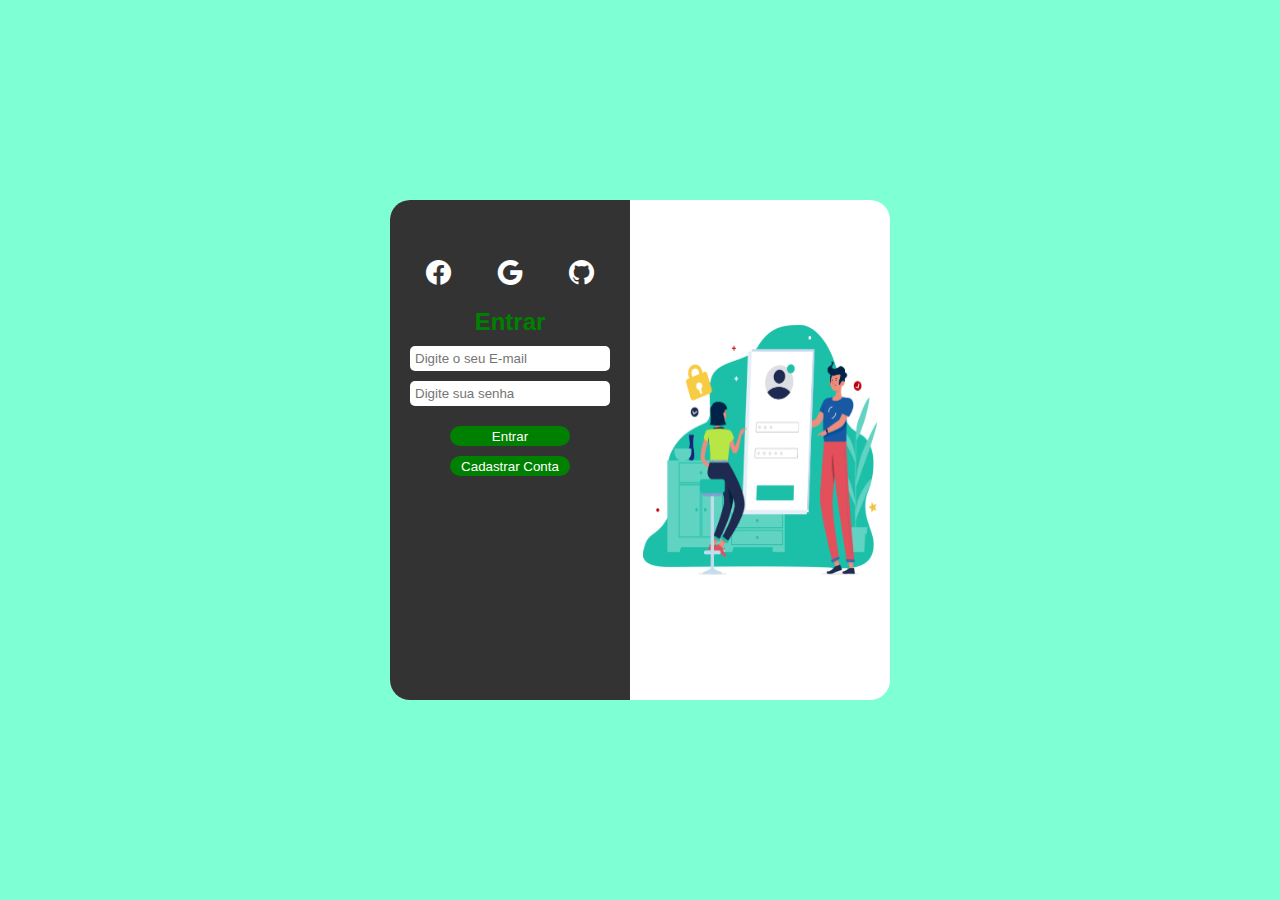
<file: index.html>
<!DOCTYPE html>
<html lang="pt-br">
<head>
    <meta charset="UTF-8">
    <meta http-equiv="X-UA-Compatible" content="IE=edge">
    <meta name="viewport" content="width=device-width, initial-scale=1.0">
    <title>Entrar</title>
    <link rel="stylesheet" href="css/style.css">
    <link rel="stylesheet" href="https://cdn.jsdelivr.net/npm/bootstrap-icons@1.10.5/font/bootstrap-icons.css">
</head>
<body>
    
    <main>
        <div class="conteudo-main">
            <div class="login">
                <div class="input-entrar">
                    <i class="bi bi-facebook"></i>
                    <i class="bi bi-google"></i>
                    <i class="bi bi-github"></i>
                </div>
                <form class="input-entrar">
                    <h1>Entrar</h1>
                    <input type="email" id="email" placeholder="Digite o seu E-mail" required>
                    <input type="password" id="senha" placeholder="Digite sua senha" required>
                    <p id="msgLogin"></p>
                    <button id="entrar">Entrar</button>
                    
                    <button id="cadastrarInputEntrar">Cadastrar Conta</button>
                </form>

                <form class="input-entrar active" id="inputCadastrar">
                    <h1>Cadastrar conta</h1>
                    <input type="email" id="emailCad" placeholder="Digite o seu E-mail" required>
                    <input type="password" id="senhaCad" placeholder="Digite sua senha" required>
                    <button type="button" id="cadastrar">Cadastrar Isso</button>
                    <p id="msgErroCriado"></p>
                </form>
                
            </div>
            <div class="img-lateral">

            </div>
        </div>
    </main>

    <script src="js/main.js"></script>
</body>
</html>
</file>
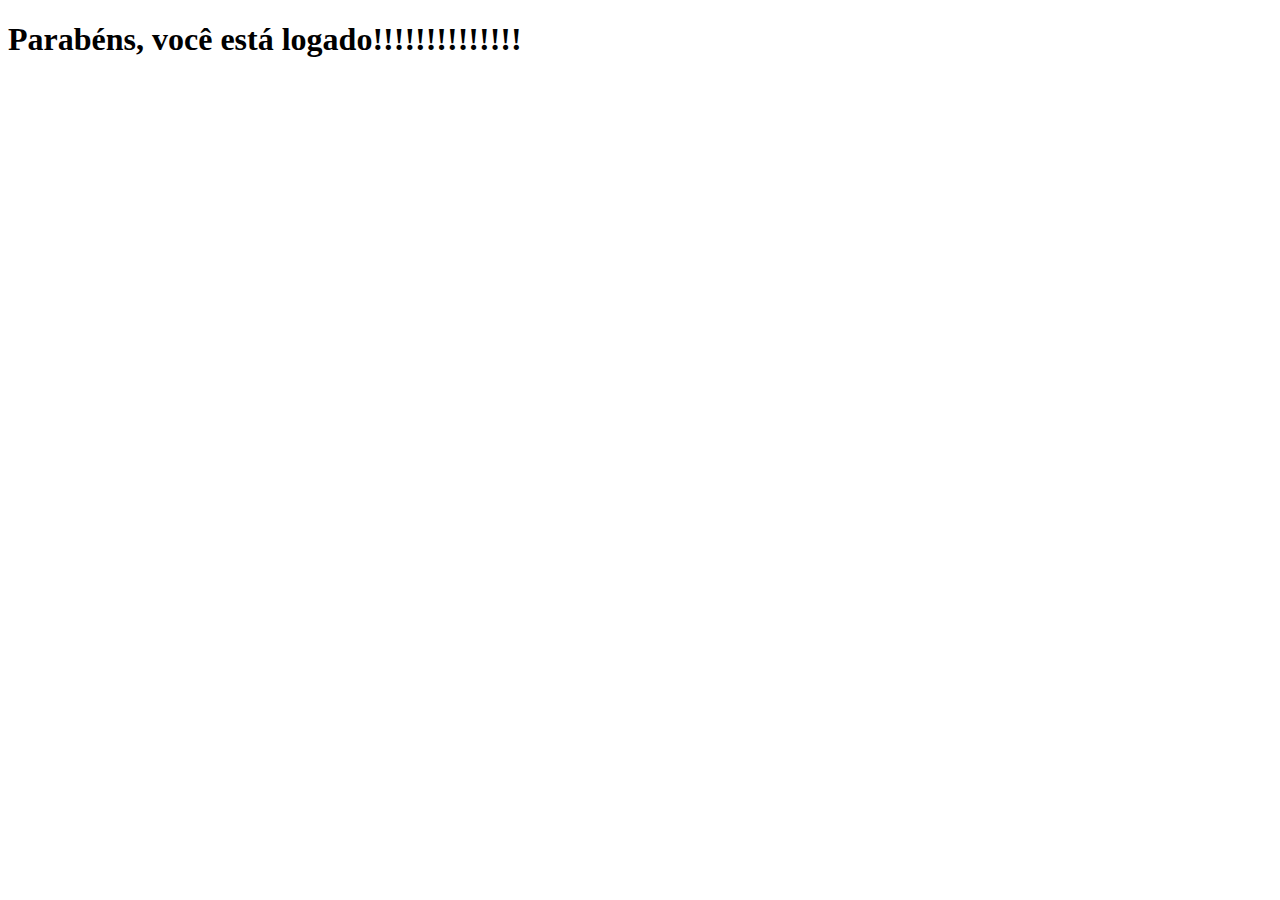
<file: logado.html>
<!DOCTYPE html>
<html lang="pt-br">
<head>
    <meta charset="UTF-8">
    <meta http-equiv="X-UA-Compatible" content="IE=edge">
    <meta name="viewport" content="width=device-width, initial-scale=1.0">
    <title>Logado</title>
</head>
<body>
    <h1>Parabéns, você está logado!!!!!!!!!!!!!!</h1>
</body>
</html>
</file>
<file: css/style.css>
* {
    margin: 0;
    padding: 0;
    box-sizing: border-box;
    border: none;

}

button {
    background-color: green;
    width: 120px;
    height: 20px;
    color: #fff;
    border-radius: 10px;
    cursor: pointer;
}

button:hover {
    background-color: rgb(0, 70, 0);
}

i {
    font-size: 25px;
    color: #fff;
    cursor: pointer;
}

input {
    width: 100%;
    height: 25px;
    padding-left: 5px;
    border-radius: 5px;
}

h1 {
    font-family: 'Roboto', sans-serif;
    font-size: 1.5rem;
    color: green;
}

p {
    color: #fff;
}

main{
    width: 100%;
    height: 100vh;
    background-color: aquamarine;
    display: flex;
    align-items: center;
}

.conteudo-main {
    width: 500px;
    height: 500px;
    background-color: #fff;
    margin: 0 auto;
    border-radius: 20px;
    display: flex;
}

.login {
    width: 240px;
    height: 500px;
    background-color: #333;
    border-radius: 20px 0px 0px 20px;
}

.img-lateral {
    width: 260px;
    height: 500px;
    background-image: url("../img/baner-2.png");
    background-size: 90% 50%;
    background-position: center;
    background-repeat: no-repeat;
    border-radius: 0 20px 20px 0;
}

.input-entrar {
    margin: 50px 20px;
    display: flex;
    flex-direction: column;
    align-items: center;
    gap: 10px;
}

.input-entrar:nth-child(1){
    flex-direction: row;
    justify-content: space-evenly;
    margin: 60px 0 -30px 0;
}



.active {
     visibility: hidden; 
}
</file>
